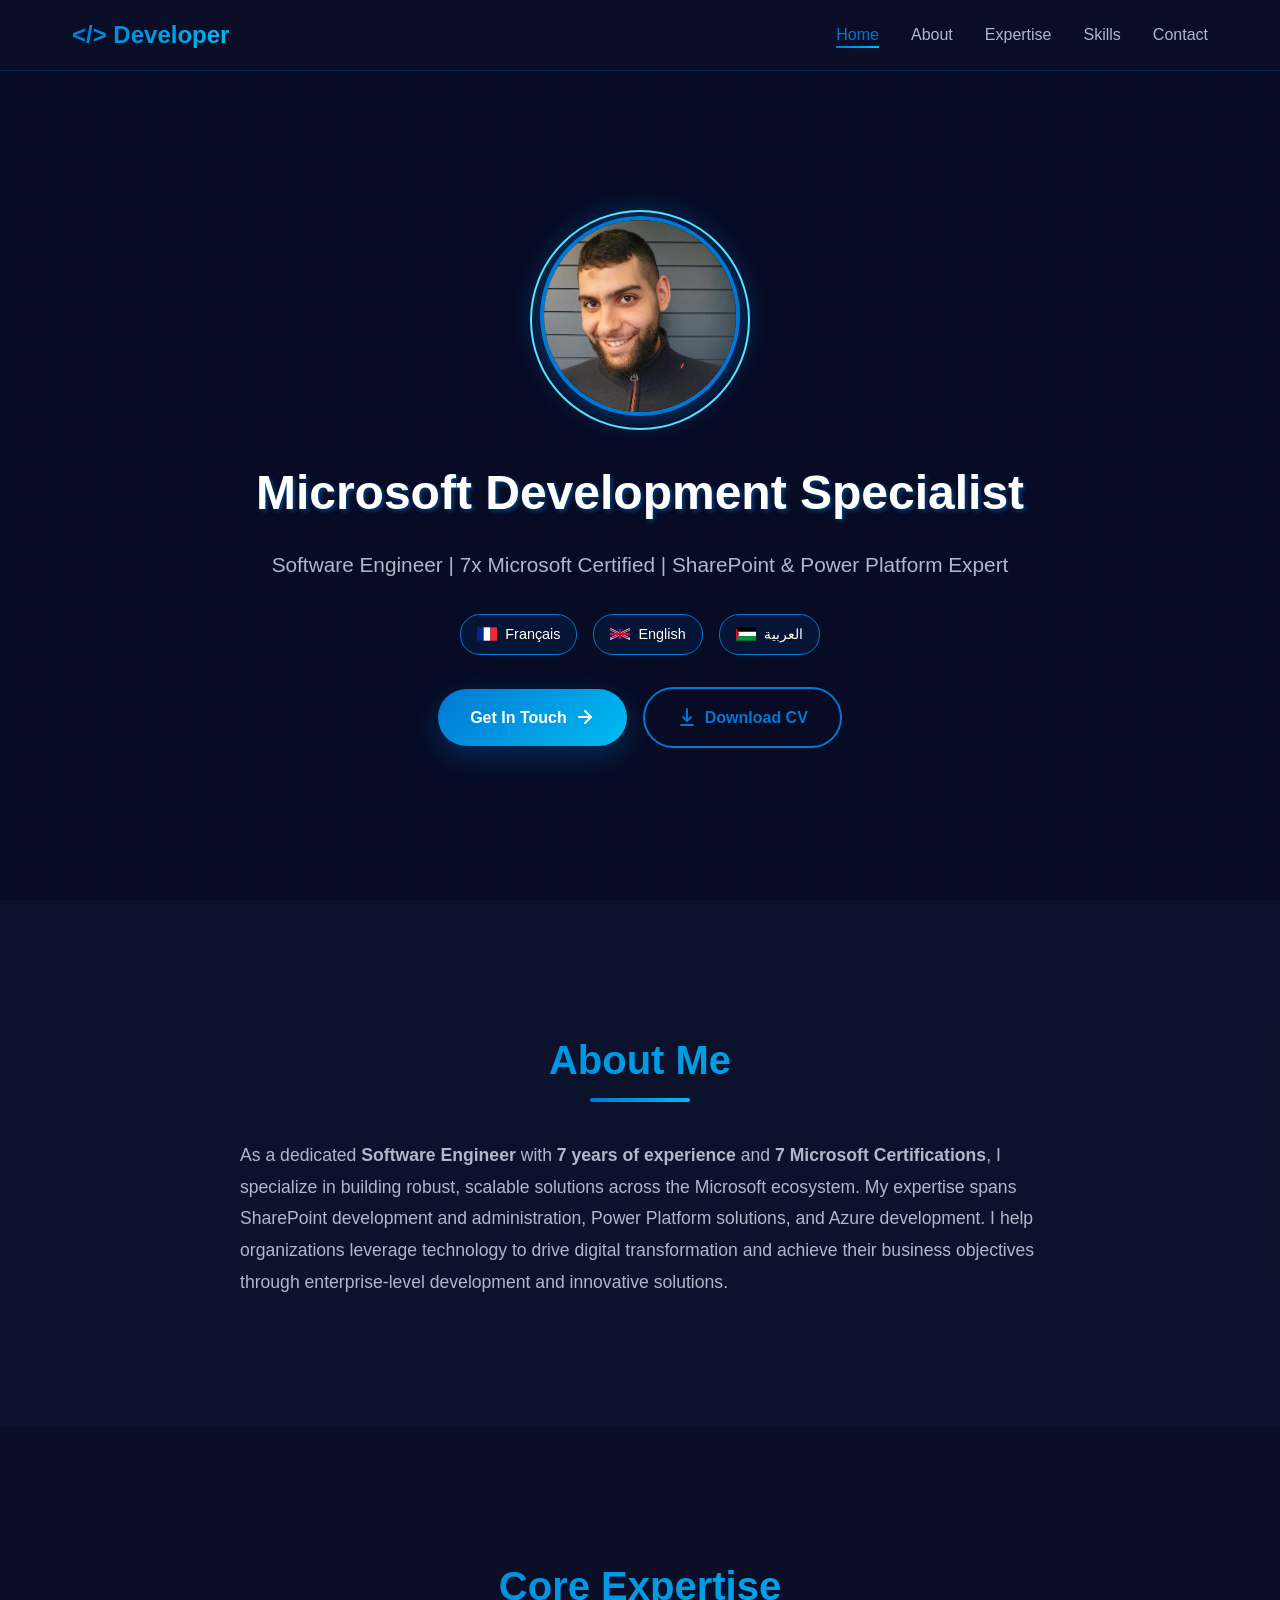
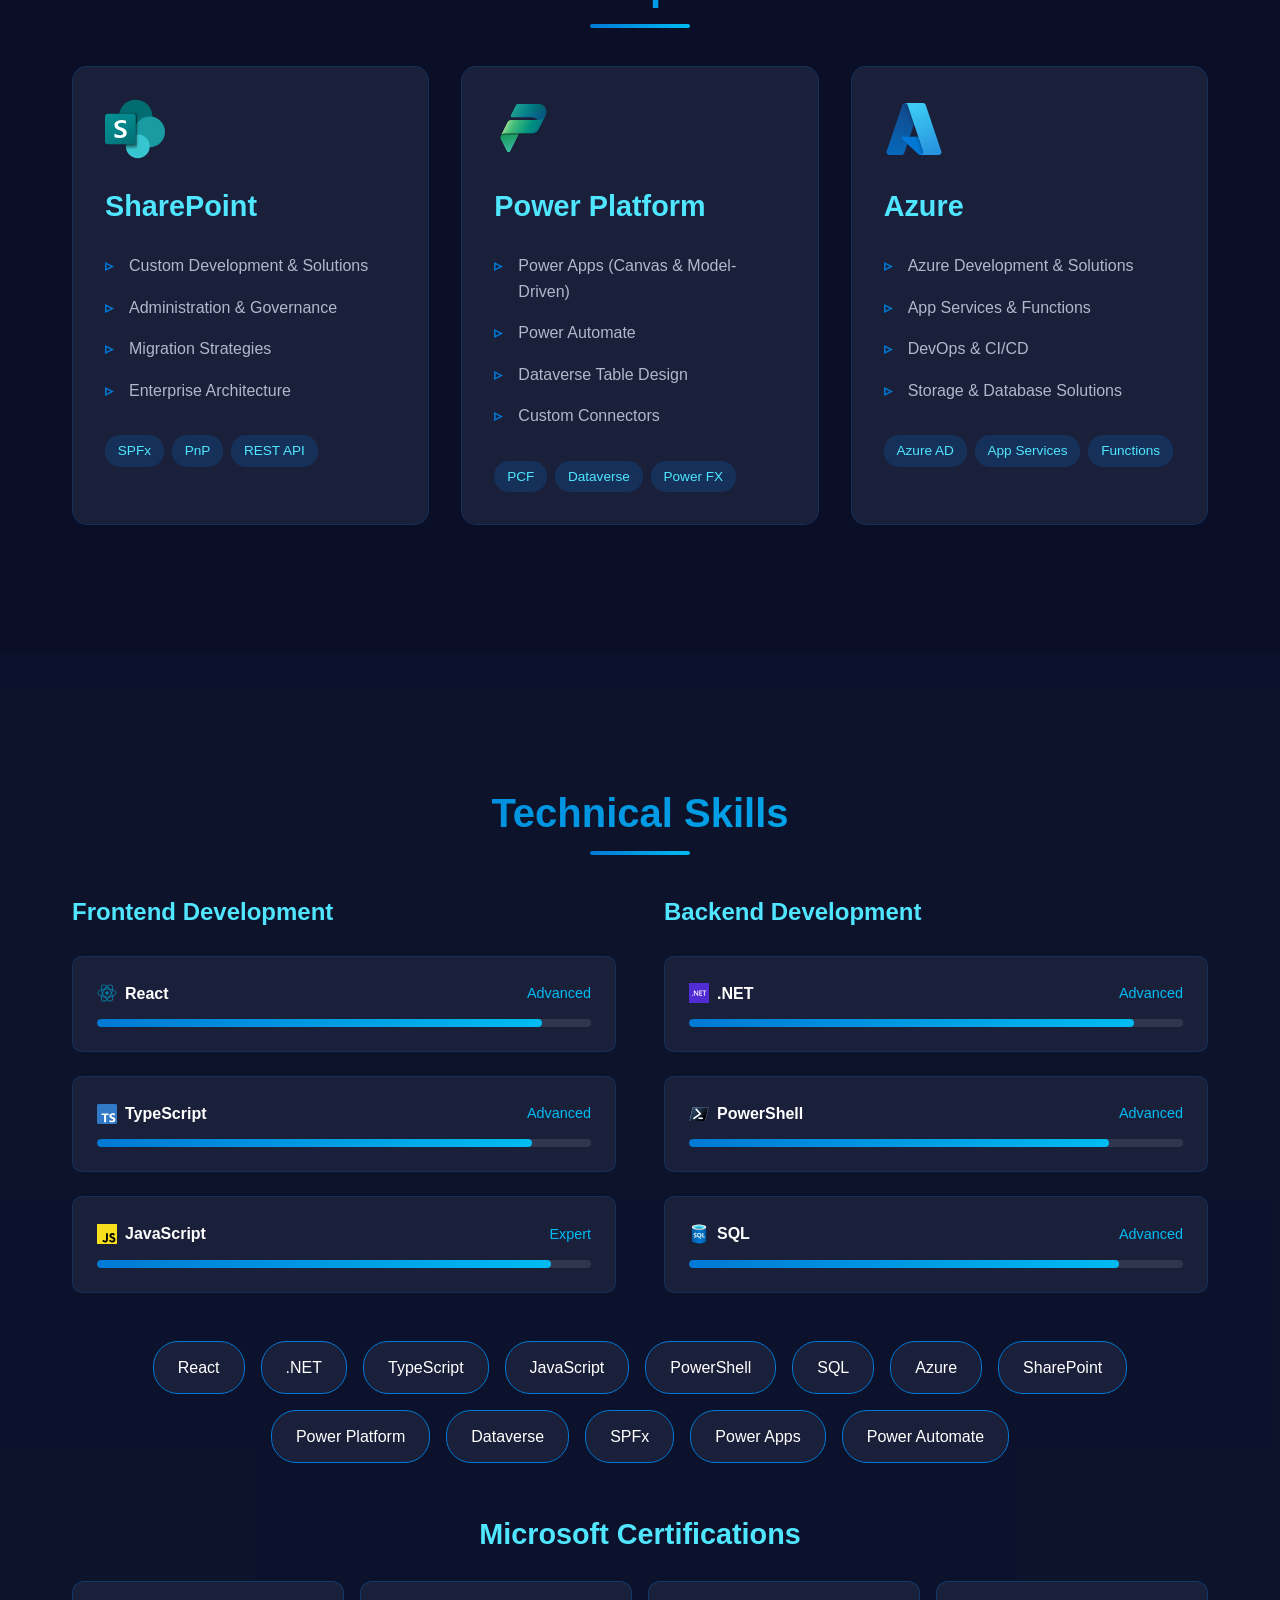
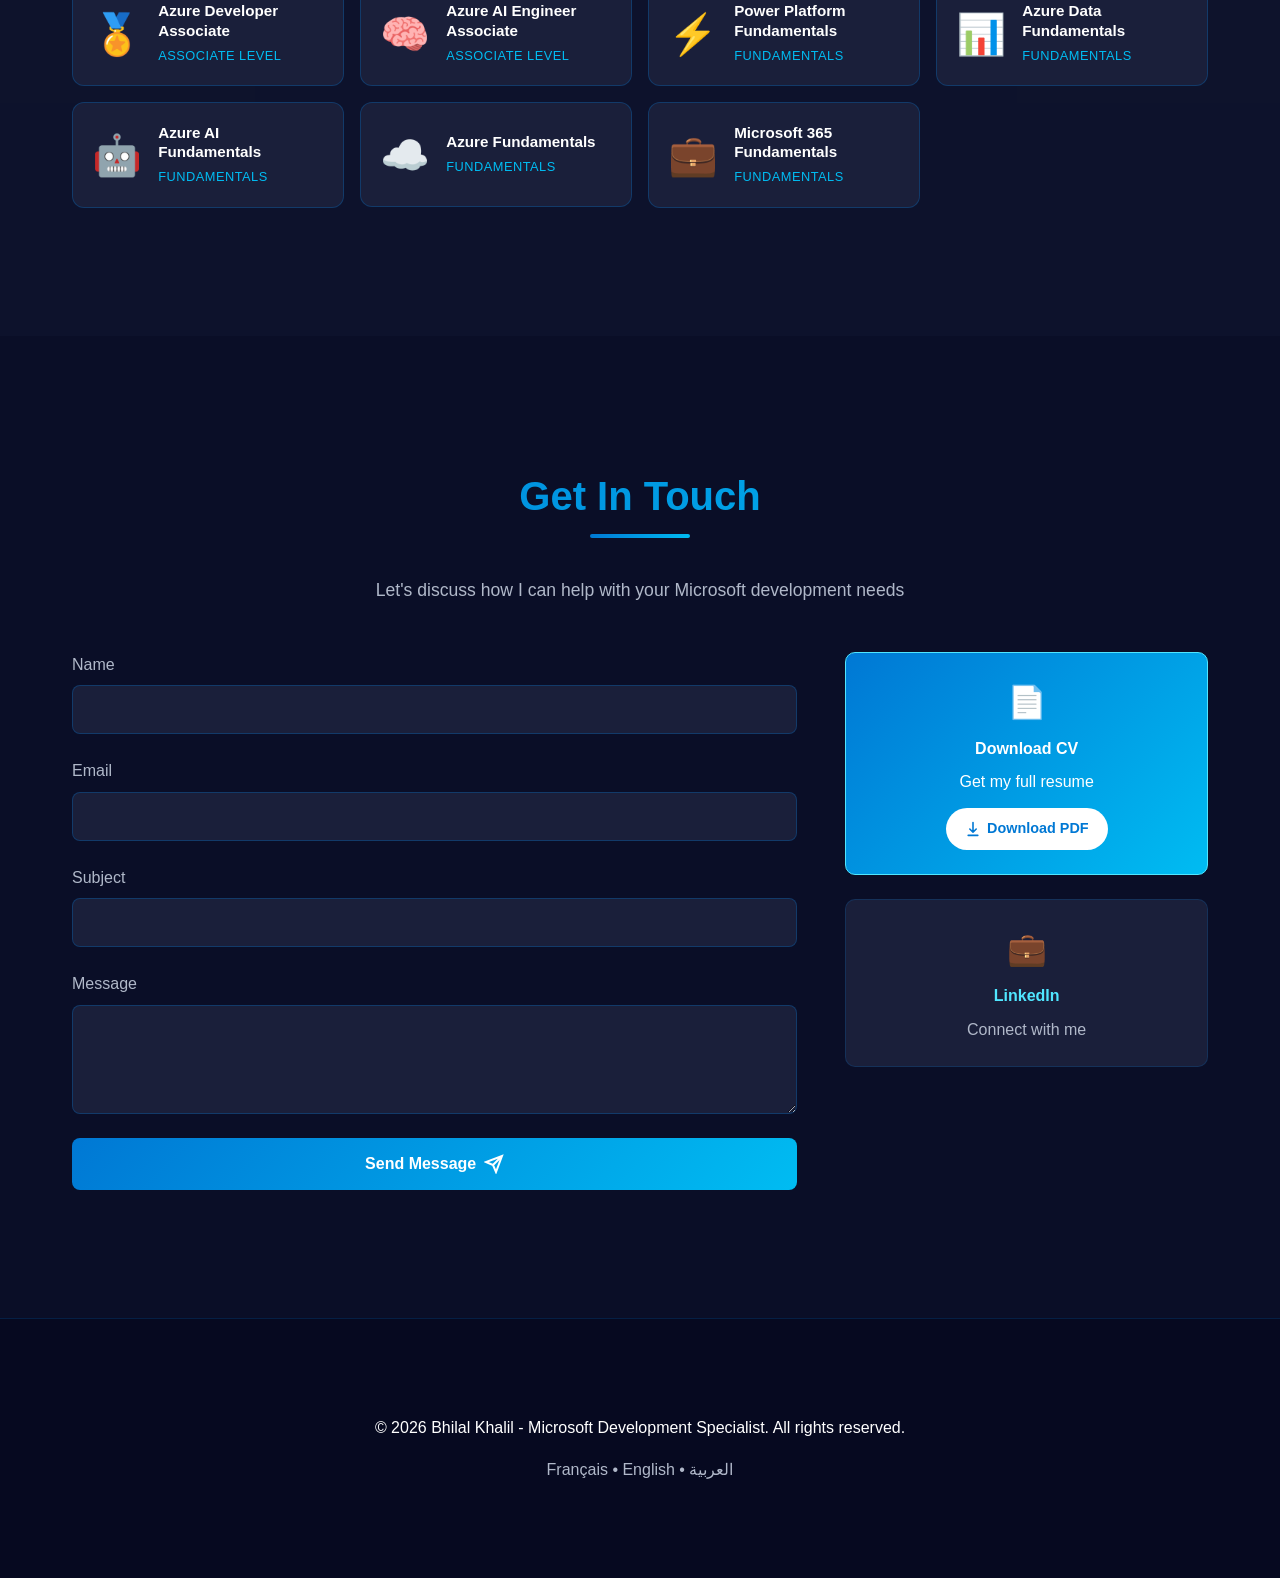
<file: index.html>
<!DOCTYPE html>
<html lang="en">
  <head>
    <meta charset="UTF-8" />
    <meta name="viewport" content="width=device-width, initial-scale=1.0" />
    <title>Khalil Bhilal | Microsoft Development Specialist</title>
    <link rel="stylesheet" href="styles.css" />
  </head>
  <body>
    <div class="matrix-bg"></div>

    <nav class="navbar">
      <div class="nav-container">
        <div class="logo">&lt;/&gt; Developer</div>
        <ul class="nav-menu">
          <li><a href="#home" class="nav-link">Home</a></li>
          <li><a href="#about" class="nav-link">About</a></li>
          <li><a href="#expertise" class="nav-link">Expertise</a></li>
          <li><a href="#skills" class="nav-link">Skills</a></li>
          <li><a href="#contact" class="nav-link">Contact</a></li>
        </ul>
      </div>
    </nav>

    <section id="home" class="hero">
      <div class="hero-content">
        <div class="profile-container">
          <div class="profile-image-wrapper">
            <img src="me.JPG" alt="Profile Picture" class="profile-image" />
            <div class="pulse-ring"></div>
          </div>
        </div>
        <h1 class="glitch" data-text="Microsoft Development Specialist">
          Microsoft Development Specialist
        </h1>
        <p class="subtitle">
          Software Engineer | 7x Microsoft Certified | SharePoint & Power
          Platform Expert
        </p>
        <div class="language-badges">
          <span class="badge"
            ><img src="svg/France.svg" alt="Français" width="20" height="20" />
            Français</span
          >
          <span class="badge"
            ><img src="svg/US.svg" alt="English" width="20" height="20" />
            English</span
          >
          <span class="badge"
            ><img src="svg/Arabia.svg" alt="العربية" width="20" height="20" />
            العربية</span
          >
        </div>
        <div class="hero-buttons">
          <a href="#contact" class="cta-button">
            <span>Get In Touch</span>
            <svg width="20" height="20" viewBox="0 0 20 20" fill="none">
              <path
                d="M4 10h12M10 4l6 6-6 6"
                stroke="currentColor"
                stroke-width="2"
                stroke-linecap="round"
              />
            </svg>
          </a>
          <a
            href="Bhilal Khalil CV - Microsoft Developer.pdf"
            download
            target="_blank"
            class="cv-button"
          >
            <svg width="20" height="20" viewBox="0 0 20 20" fill="none">
              <path
                d="M10 2v12M6 10l4 4 4-4M4 18h12"
                stroke="currentColor"
                stroke-width="2"
                stroke-linecap="round"
                stroke-linejoin="round"
              />
            </svg>
            <span>Download CV</span>
          </a>
        </div>
      </div>
    </section>

    <section id="about" class="about">
      <div class="container">
        <h2 class="section-title">About Me</h2>
        <div class="about-content">
          <div class="about-text">
            <p class="typing-effect">
              As a dedicated <strong>Software Engineer</strong> with
              <strong>7 years of experience</strong> and
              <strong>7 Microsoft Certifications</strong>, I specialize in
              building robust, scalable solutions across the Microsoft
              ecosystem. My expertise spans SharePoint development and
              administration, Power Platform solutions, and Azure development. I
              help organizations leverage technology to drive digital
              transformation and achieve their business objectives through
              enterprise-level development and innovative solutions.
            </p>
          </div>
        </div>
      </div>
    </section>

    <section id="expertise" class="expertise">
      <div class="container">
        <h2 class="section-title">Core Expertise</h2>
        <div class="expertise-grid">
          <div class="expertise-card">
            <div class="card-icon">
              <img
                src="svg/Sharepoint.svg"
                alt="SharePoint"
                width="60"
                height="60"
              />
            </div>
            <h3>SharePoint</h3>
            <ul class="expertise-list">
              <li>Custom Development & Solutions</li>
              <li>Administration & Governance</li>
              <li>Migration Strategies</li>
              <li>Enterprise Architecture</li>
            </ul>
            <div class="tech-stack">
              <span>SPFx</span>
              <span>PnP</span>
              <span>REST API</span>
            </div>
          </div>

          <div class="expertise-card">
            <div class="card-icon">
              <img
                src="svg/PowerPlatform.svg"
                alt="Power Platform"
                width="60"
                height="60"
              />
            </div>
            <h3>Power Platform</h3>
            <ul class="expertise-list">
              <li>Power Apps (Canvas & Model-Driven)</li>
              <li>Power Automate</li>
              <li>Dataverse Table Design</li>
              <li>Custom Connectors</li>
            </ul>
            <div class="tech-stack">
              <span>PCF</span>
              <span>Dataverse</span>
              <span>Power FX</span>
            </div>
          </div>

          <div class="expertise-card">
            <div class="card-icon">
              <img src="svg/Azure.svg" alt="Azure" width="60" height="60" />
            </div>
            <h3>Azure</h3>
            <ul class="expertise-list">
              <li>Azure Development & Solutions</li>
              <li>App Services & Functions</li>
              <li>DevOps & CI/CD</li>
              <li>Storage & Database Solutions</li>
            </ul>
            <div class="tech-stack">
              <span>Azure AD</span>
              <span>App Services</span>
              <span>Functions</span>
            </div>
          </div>
        </div>
      </div>
    </section>

    <section id="skills" class="skills">
      <div class="container">
        <h2 class="section-title">Technical Skills</h2>
        <div class="skills-grid">
          <div class="skill-category">
            <h3>Frontend Development</h3>
            <div class="skill-items">
              <div class="skill-item">
                <div class="skill-header">
                  <span class="skill-name"
                    ><img src="svg/React.svg" alt="React" width="20" height="20" />
                    React</span
                  >
                  <span class="skill-level">Advanced</span>
                </div>
                <div class="skill-bar">
                  <div class="skill-progress" style="width: 90%"></div>
                </div>
              </div>
              <div class="skill-item">
                <div class="skill-header">
                  <span class="skill-name"
                    ><img
                      src="svg/Typescript.svg"
                      alt="TypeScript"
                      width="20"
                      height="20"
                    />
                    TypeScript</span
                  >
                  <span class="skill-level">Advanced</span>
                </div>
                <div class="skill-bar">
                  <div class="skill-progress" style="width: 88%"></div>
                </div>
              </div>
              <div class="skill-item">
                <div class="skill-header">
                  <span class="skill-name"
                    ><img
                      src="svg/Javascript.svg"
                      alt="JavaScript"
                      width="20"
                      height="20"
                    />
                    JavaScript</span
                  >
                  <span class="skill-level">Expert</span>
                </div>
                <div class="skill-bar">
                  <div class="skill-progress" style="width: 92%"></div>
                </div>
              </div>
            </div>
          </div>

          <div class="skill-category">
            <h3>Backend Development</h3>
            <div class="skill-items">
              <div class="skill-item">
                <div class="skill-header">
                  <span class="skill-name"
                    ><img src="svg/NET.svg" alt=".NET" width="20" height="20" />
                    .NET</span
                  >
                  <span class="skill-level">Advanced</span>
                </div>
                <div class="skill-bar">
                  <div class="skill-progress" style="width: 90%"></div>
                </div>
              </div>
              <div class="skill-item">
                <div class="skill-header">
                  <span class="skill-name"
                    ><img
                      src="svg/Powershell.svg"
                      alt="PowerShell"
                      width="20"
                      height="20"
                    />
                    PowerShell</span
                  >
                  <span class="skill-level">Advanced</span>
                </div>
                <div class="skill-bar">
                  <div class="skill-progress" style="width: 85%"></div>
                </div>
              </div>
              <div class="skill-item">
                <div class="skill-header">
                  <span class="skill-name"
                    ><img src="svg/SQL.svg" alt="SQL" width="20" height="20" />
                    SQL</span
                  >
                  <span class="skill-level">Advanced</span>
                </div>
                <div class="skill-bar">
                  <div class="skill-progress" style="width: 87%"></div>
                </div>
              </div>
            </div>
          </div>
        </div>

        <div class="tech-cloud">
          <span class="tech-tag">React</span>
          <span class="tech-tag">.NET</span>
          <span class="tech-tag">TypeScript</span>
          <span class="tech-tag">JavaScript</span>
          <span class="tech-tag">PowerShell</span>
          <span class="tech-tag">SQL</span>
          <span class="tech-tag">Azure</span>
          <span class="tech-tag">SharePoint</span>
          <span class="tech-tag">Power Platform</span>
          <span class="tech-tag">Dataverse</span>
          <span class="tech-tag">SPFx</span>
          <span class="tech-tag">Power Apps</span>
          <span class="tech-tag">Power Automate</span>
        </div>

        <div class="certifications-section">
          <h3 class="cert-title">Microsoft Certifications</h3>
          <div class="certifications-grid">
            <a
              class="certification-link"
              href="https://learn.microsoft.com/en-us/users/bhilalkhalil-7926/credentials/f4a4fb0a6d11854b"
              target="_blank"
              rel="noopener noreferrer"
            >
              <div class="certification-card">
                <div class="cert-icon">🏅</div>
                <div class="cert-details">
                  <strong>Azure Developer Associate</strong>
                  <span class="cert-level">Associate Level</span>
                </div>
              </div>
            </a>
            <a
              class="certification-link"
              href="https://learn.microsoft.com/en-us/users/bhilalkhalil-7926/credentials/942f873ff7049040"
              target="_blank"
              rel="noopener noreferrer"
            >
              <div class="certification-card">
                <div class="cert-icon">🧠</div>
                <div class="cert-details">
                  <strong>Azure AI Engineer Associate</strong>
                  <span class="cert-level">Associate Level</span>
                </div>
              </div>
            </a>
            <a
              class="certification-link"
              href="https://learn.microsoft.com/fr-fr/users/bhilalkhalil-7926/credentials/413cb157a05535c2"
              target="_blank"
              rel="noopener noreferrer"
            >
              <div class="certification-card">
                <div class="cert-icon">⚡</div>
                <div class="cert-details">
                  <strong>Power Platform Fundamentals</strong>
                  <span class="cert-level">Fundamentals</span>
                </div>
              </div>
            </a>
            <a
              class="certification-link"
              href="https://learn.microsoft.com/en-us/users/bhilalkhalil-7926/credentials/4244f37f37500013"
              target="_blank"
              rel="noopener noreferrer"
            >
              <div class="certification-card">
                <div class="cert-icon">📊</div>
                <div class="cert-details">
                  <strong>Azure Data Fundamentals</strong>
                  <span class="cert-level">Fundamentals</span>
                </div>
              </div>
            </a>
            <a
              class="certification-link"
              href="https://www.credly.com/badges/8fd72a85-b4a3-41d9-b38a-c4c8b1e9ddaa"
              target="_blank"
              rel="noopener noreferrer"
            >
              <div class="certification-card">
                <div class="cert-icon">🤖</div>
                <div class="cert-details">
                  <strong>Azure AI Fundamentals</strong>
                  <span class="cert-level">Fundamentals</span>
                </div>
              </div>
            </a>
            <a
              class="certification-link"
              href="https://www.credly.com/badges/780a7280-1de8-4a06-9598-f97b5042d49a"
              target="_blank"
              rel="noopener noreferrer"
            >
              <div class="certification-card">
                <div class="cert-icon">☁️</div>
                <div class="cert-details">
                  <strong>Azure Fundamentals</strong>
                  <span class="cert-level">Fundamentals</span>
                </div>
              </div>
            </a>
            <a
              class="certification-link"
              href="https://www.credly.com/badges/b72fb11d-6a3a-478b-8441-e2a97d42438c"
              target="_blank"
              rel="noopener noreferrer"
            >
              <div class="certification-card">
                <div class="cert-icon">💼</div>
                <div class="cert-details">
                  <strong>Microsoft 365 Fundamentals</strong>
                  <span class="cert-level">Fundamentals</span>
                </div>
              </div>
            </a>
          </div>
        </div>
      </div>
    </section>

    <section id="contact" class="contact">
      <div class="container">
        <h2 class="section-title">Get In Touch</h2>
        <p class="contact-subtitle">
          Let's discuss how I can help with your Microsoft development needs
        </p>

        <div class="contact-content">
          <form class="contact-form" id="contactForm">
            <div class="form-group">
              <label for="name">Name</label>
              <input type="text" id="name" name="name" required />
            </div>
            <div class="form-group">
              <label for="email">Email</label>
              <input type="email" id="email" name="email" required />
            </div>
            <div class="form-group">
              <label for="subject">Subject</label>
              <input type="text" id="subject" name="subject" required />
            </div>
            <div class="form-group">
              <label for="message">Message</label>
              <textarea
                id="message"
                name="message"
                rows="5"
                required
              ></textarea>
            </div>
            <button type="submit" class="submit-button">
              <span>Send Message</span>
              <svg width="20" height="20" viewBox="0 0 20 20" fill="none">
                <path
                  d="M18 2L9 11M18 2l-6 16-3-7-7-3 16-6z"
                  stroke="currentColor"
                  stroke-width="2"
                />
              </svg>
            </button>
          </form>

          <div class="contact-info">
            <div class="info-card cv-download-card">
              <div class="info-icon">📄</div>
              <h4>Download CV</h4>
              <p>Get my full resume</p>
              <a
                href="Bhilal Khalil CV - Microsoft Developer.pdf"
                download
                target="_blank"
                class="download-link"
              >
                <svg width="16" height="16" viewBox="0 0 20 20" fill="none">
                  <path
                    d="M10 2v12M6 10l4 4 4-4M4 18h12"
                    stroke="currentColor"
                    stroke-width="2"
                    stroke-linecap="round"
                    stroke-linejoin="round"
                  />
                </svg>
                Download PDF
              </a>
            </div>
            <a
              href="https://be.linkedin.com/in/b-khalil"
              target="_blank"
              class="info-card"
            >
              <div class="info-icon">💼</div>
              <h4>LinkedIn</h4>
              <p>Connect with me</p>
            </a>
          </div>
        </div>
      </div>
    </section>

    <footer class="footer">
      <div class="container">
        <p>
          &copy; 2026 Bhilal Khalil - Microsoft Development Specialist. All
          rights reserved.
        </p>
        <div class="footer-links">
          <span>Français</span> • <span>English</span> • <span>العربية</span>
        </div>
      </div>
    </footer>

    <script src="script.js"></script>
  </body>
</html>
</file>
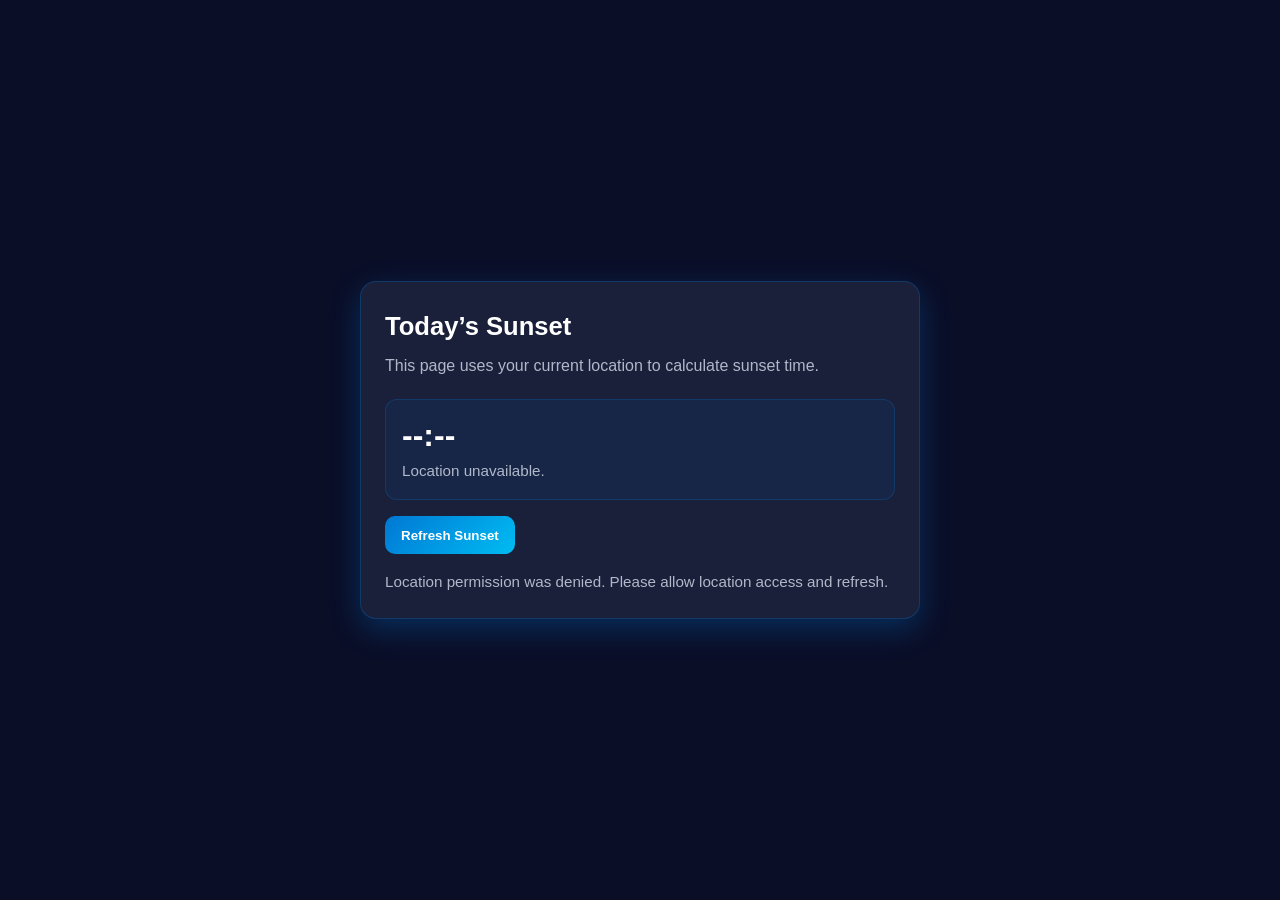
<file: prayertime.html>
<!DOCTYPE html>
<html lang="en">
	<head>
		<meta charset="UTF-8" />
		<meta name="viewport" content="width=device-width, initial-scale=1.0" />
		<title>Sunset Time by Location</title>
		<link rel="stylesheet" href="styles_prayertime.css" />
	</head>
	<body>
		<main class="sunset-page">
			<section class="sunset-card">
				<h1 class="sunset-title">Today’s Sunset</h1>
				<p class="sunset-subtitle">
					This page uses your current location to calculate sunset time.
				</p>

				<div class="sunset-result">
					<span id="sunset-time" class="sunset-time">--:--</span>
					<div id="sunset-date" class="sunset-meta">Waiting for location…</div>
					<div id="sunset-location" class="sunset-meta"></div>
				</div>

				<div class="sunset-actions">
					<button id="refresh-btn" class="sunset-btn" type="button">
						Refresh Sunset
					</button>
				</div>

				<p id="sunset-status" class="sunset-status"></p>
			</section>
		</main>

		<script>
			const sunsetTimeEl = document.getElementById("sunset-time");
			const sunsetDateEl = document.getElementById("sunset-date");
			const sunsetLocationEl = document.getElementById("sunset-location");
			const sunsetStatusEl = document.getElementById("sunset-status");
			const refreshBtn = document.getElementById("refresh-btn");

			function setStatus(message) {
				sunsetStatusEl.textContent = message;
			}

			async function loadSunset(latitude, longitude) {
				const endpoint = `https://api.sunrise-sunset.org/json?lat=${latitude}&lng=${longitude}&date=today&formatted=0`;
				const response = await fetch(endpoint);

				if (!response.ok) {
					throw new Error("Failed to fetch sunset data.");
				}

				const payload = await response.json();
				if (payload.status !== "OK") {
					throw new Error("Sunset API returned an invalid response.");
				}

				const sunsetDate = new Date(payload.results.sunset);
				const localTime = sunsetDate.toLocaleTimeString([], {
					hour: "2-digit",
					minute: "2-digit",
				});
				const readableDate = sunsetDate.toLocaleDateString([], {
					weekday: "long",
					year: "numeric",
					month: "long",
					day: "numeric",
				});

				sunsetTimeEl.textContent = localTime;
				sunsetDateEl.textContent = readableDate;
				sunsetLocationEl.textContent = `Lat ${latitude.toFixed(4)}, Lng ${longitude.toFixed(4)}`;
				setStatus("Updated successfully.");
			}

			function fetchSunsetForCurrentLocation() {
				if (!navigator.geolocation) {
					setStatus("Geolocation is not supported by your browser.");
					sunsetDateEl.textContent = "Cannot detect location.";
					return;
				}

				setStatus("Detecting your location...");
				navigator.geolocation.getCurrentPosition(
					async (position) => {
						try {
							setStatus("Calculating today’s sunset...");
							await loadSunset(position.coords.latitude, position.coords.longitude);
						} catch (error) {
							setStatus(error.message || "Unable to calculate sunset.");
						}
					},
					(error) => {
						const message =
							error.code === error.PERMISSION_DENIED
								? "Location permission was denied. Please allow location access and refresh."
								: "Could not get your location. Please try again.";
						setStatus(message);
						sunsetDateEl.textContent = "Location unavailable.";
					},
					{
						enableHighAccuracy: true,
						timeout: 10000,
						maximumAge: 300000,
					}
				);
			}

			refreshBtn.addEventListener("click", fetchSunsetForCurrentLocation);
			fetchSunsetForCurrentLocation();
		</script>
	</body>
</html>
</file>
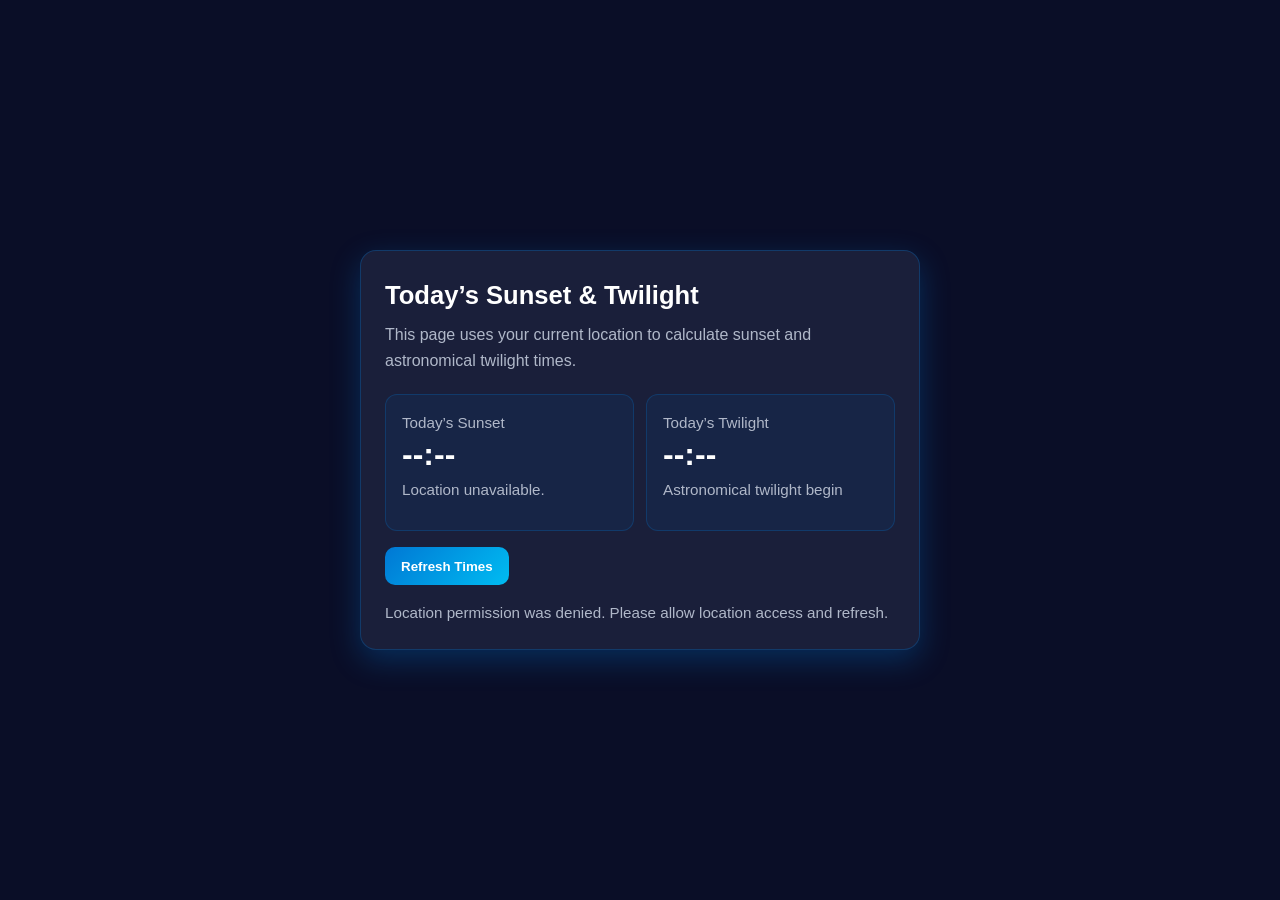
<file: sunTime.html>
<!doctype html>
<html lang="en">
  <head>
    <meta charset="UTF-8" />
    <meta name="viewport" content="width=device-width, initial-scale=1.0" />
    <title>Sunset & Twilight by Location</title>
    <link rel="stylesheet" href="style_suntime.css" />
  </head>
  <body>
    <main class="sunset-page">
      <section class="sunset-card">
        <h1 class="sunset-title">Today’s Sunset & Twilight</h1>
        <p class="sunset-subtitle">
          This page uses your current location to calculate sunset and
          astronomical twilight times.
        </p>

        <div class="sunset-result-grid">
          <div class="sunset-result">
            <div class="sunset-meta">Today’s Sunset</div>
            <span id="sunset-time" class="sunset-time">--:--</span>
            <div id="sunset-date" class="sunset-meta">Waiting for location…</div>
            <div id="sunset-remaining" class="sunset-meta"></div>
          </div>
          <div class="sunset-result">
            <div class="sunset-meta">Today’s Twilight</div>
            <span id="twilight-time" class="sunset-time">--:--</span>
            <div class="sunset-meta">Astronomical twilight begin</div>
            <div id="twilight-remaining" class="sunset-meta"></div>
          </div>
        </div>

        <div class="sunset-actions">
          <button id="refresh-btn" class="sunset-btn" type="button">
            Refresh Times
          </button>
        </div>

        <p id="sunset-status" class="sunset-status"></p>
      </section>
    </main>

    <script>
      const sunsetTimeEl = document.getElementById("sunset-time");
      const twilightTimeEl = document.getElementById("twilight-time");
      const sunsetDateEl = document.getElementById("sunset-date");
      const sunsetRemainingEl = document.getElementById("sunset-remaining");
      const twilightRemainingEl = document.getElementById("twilight-remaining");
      const sunsetStatusEl = document.getElementById("sunset-status");
      const refreshBtn = document.getElementById("refresh-btn");

      let activeSunsetDate = null;
      let activeTwilightDate = null;
      let remainingTimer = null;

      function setStatus(message) {
        sunsetStatusEl.textContent = message;
      }

      function formatRemaining(diffMs) {
        if (diffMs <= 0) {
          return null;
        }

        const totalSeconds = Math.floor(diffMs / 1000);
        const hours = Math.floor(totalSeconds / 3600);
        const minutes = Math.floor((totalSeconds % 3600) / 60);
        const seconds = totalSeconds % 60;

        return `${hours}h ${minutes}m ${seconds}s`;
      }

      function updateRemainingTime() {
        const now = new Date();

        if (activeSunsetDate) {
          const sunsetRemaining = formatRemaining(activeSunsetDate.getTime() - now.getTime());
          sunsetRemainingEl.textContent = sunsetRemaining
            ? `Sunset remaining: ${sunsetRemaining}`
            : "Sunset has already passed for today.";
        } else {
          sunsetRemainingEl.textContent = "";
        }

        if (activeTwilightDate) {
          const twilightRemaining = formatRemaining(activeTwilightDate.getTime() - now.getTime());
          twilightRemainingEl.textContent = twilightRemaining
            ? `Twilight remaining: ${twilightRemaining}`
            : "Twilight has already passed for today.";
        } else {
          twilightRemainingEl.textContent = "";
        }
      }

      async function loadSunset(latitude, longitude) {
        const endpoint = `https://api.sunrise-sunset.org/json?lat=${latitude}&lng=${longitude}&date=today&formatted=0`;
        const response = await fetch(endpoint);

        if (!response.ok) {
          throw new Error("Failed to fetch sunset data.");
        }

        const payload = await response.json();
        if (payload.status !== "OK") {
          throw new Error("Sunset API returned an invalid response.");
        }

        const sunsetDate = new Date(payload.results.sunset);
        activeSunsetDate = sunsetDate;
        const localTime = sunsetDate.toLocaleTimeString([], {
          hour: "2-digit",
          minute: "2-digit",
        });
        const readableDate = sunsetDate.toLocaleDateString([], {
          weekday: "long",
          year: "numeric",
          month: "long",
          day: "numeric",
        });
        const twilightDate = new Date(payload.results.astronomical_twilight_begin);
        activeTwilightDate = twilightDate;
        const twilightTime = twilightDate.toLocaleTimeString([], {
          hour: "2-digit",
          minute: "2-digit",
        });

        sunsetTimeEl.textContent = localTime;
        twilightTimeEl.textContent = twilightTime;
        sunsetDateEl.textContent = readableDate;
        updateRemainingTime();

        if (remainingTimer) {
          clearInterval(remainingTimer);
        }
        remainingTimer = setInterval(updateRemainingTime, 1000);
        setStatus("Updated successfully.");
      }

      function fetchSunsetForCurrentLocation() {
        if (!navigator.geolocation) {
          setStatus("Geolocation is not supported by your browser.");
          sunsetDateEl.textContent = "Cannot detect location.";
          return;
        }

        setStatus("Detecting your location...");
        navigator.geolocation.getCurrentPosition(
          async (position) => {
            try {
              setStatus("Calculating today’s sunset...");
              await loadSunset(
                position.coords.latitude,
                position.coords.longitude,
              );
            } catch (error) {
              setStatus(error.message || "Unable to calculate sunset.");
            }
          },
          (error) => {
            const message =
              error.code === error.PERMISSION_DENIED
                ? "Location permission was denied. Please allow location access and refresh."
                : "Could not get your location. Please try again.";
            setStatus(message);
            sunsetDateEl.textContent = "Location unavailable.";
          },
          {
            enableHighAccuracy: true,
            timeout: 10000,
            maximumAge: 300000,
          },
        );
      }

      refreshBtn.addEventListener("click", fetchSunsetForCurrentLocation);
      fetchSunsetForCurrentLocation();
    </script>
  </body>
</html>
</file>
<file: styles.css>
* {
    margin: 0;
    padding: 0;
    box-sizing: border-box;
}

:root {
    --primary-color: #0078d4;
    --secondary-color: #00bcf2;
    --accent-color: #50e6ff;
    --dark-bg: #0a0e27;
    --darker-bg: #060920;
    --card-bg: #1a1f3a;
    --text-primary: #ffffff;
    --text-secondary: #b0b8c9;
    --success: #10b981;
    --warning: #f59e0b;
    --gradient-1: linear-gradient(135deg, #0078d4 0%, #00bcf2 100%);
    --gradient-2: linear-gradient(135deg, #667eea 0%, #764ba2 100%);
    --shadow: 0 10px 30px rgba(0, 120, 212, 0.3);
}

body {
    font-family: 'Segoe UI', Tahoma, Geneva, Verdana, sans-serif;
    background: var(--dark-bg);
    color: var(--text-primary);
    line-height: 1.6;
    overflow-x: hidden;
}

/* Matrix Background Animation */
.matrix-bg {
    position: fixed;
    top: 0;
    left: 0;
    width: 100%;
    height: 100%;
    background: var(--darker-bg);
    z-index: -1;
    opacity: 0.3;
}

.matrix-bg::before {
    content: '';
    position: absolute;
    top: 0;
    left: 0;
    width: 100%;
    height: 100%;
    background-image: 
        linear-gradient(90deg, rgba(0, 120, 212, 0.03) 1px, transparent 1px),
        linear-gradient(rgba(0, 120, 212, 0.03) 1px, transparent 1px);
    background-size: 50px 50px;
    animation: matrixScroll 20s linear infinite;
}

@keyframes matrixScroll {
    0% { transform: translateY(0); }
    100% { transform: translateY(50px); }
}

/* Navigation */
.navbar {
    position: fixed;
    top: 0;
    width: 100%;
    background: rgba(10, 14, 39, 0.95);
    backdrop-filter: blur(10px);
    z-index: 1000;
    border-bottom: 1px solid rgba(0, 120, 212, 0.2);
}

.nav-container {
    max-width: 1200px;
    margin: 0 auto;
    padding: 1rem 2rem;
    display: flex;
    justify-content: space-between;
    align-items: center;
}

.logo {
    font-size: 1.5rem;
    font-weight: bold;
    background: var(--gradient-1);
    -webkit-background-clip: text;
    -webkit-text-fill-color: transparent;
    background-clip: text;
}

.nav-menu {
    display: flex;
    list-style: none;
    gap: 2rem;
}

.nav-link {
    color: var(--text-secondary);
    text-decoration: none;
    transition: color 0.3s ease;
    position: relative;
}

.nav-link::after {
    content: '';
    position: absolute;
    bottom: -5px;
    left: 0;
    width: 0;
    height: 2px;
    background: var(--gradient-1);
    transition: width 0.3s ease;
}

.nav-link:hover {
    color: var(--primary-color);
}

.nav-link:hover::after {
    width: 100%;
}

/* Hero Section */
.hero {
    min-height: 100vh;
    display: flex;
    align-items: center;
    justify-content: center;
    padding: 6rem 2rem 2rem;
    position: relative;
}

.hero-content {
    text-align: center;
    max-width: 900px;
    animation: fadeInUp 1s ease;
}

.profile-container {
    margin-bottom: 2rem;
}

.profile-image-wrapper {
    position: relative;
    display: inline-block;
}

.profile-image {
    width: 200px;
    height: 200px;
    border-radius: 50%;
    object-fit: cover;
    border: 4px solid var(--primary-color);
    box-shadow: 0 0 30px rgba(0, 120, 212, 0.5);
    animation: float 3s ease-in-out infinite;
}

.pulse-ring {
    position: absolute;
    top: 50%;
    left: 50%;
    transform: translate(-50%, -50%);
    width: 220px;
    height: 220px;
    border-radius: 50%;
    border: 2px solid var(--accent-color);
    animation: pulse 2s ease-out infinite;
}

@keyframes pulse {
    0% {
        transform: translate(-50%, -50%) scale(1);
        opacity: 1;
    }
    100% {
        transform: translate(-50%, -50%) scale(1.2);
        opacity: 0;
    }
}

@keyframes float {
    0%, 100% { transform: translateY(0); }
    50% { transform: translateY(-20px); }
}

.glitch {
    font-size: 3rem;
    font-weight: bold;
    margin: 1rem 0;
    position: relative;
    text-shadow: 2px 2px 4px rgba(0, 120, 212, 0.5);
}

.subtitle {
    font-size: 1.3rem;
    color: var(--text-secondary);
    margin-bottom: 2rem;
}

.language-badges {
    display: flex;
    gap: 1rem;
    justify-content: center;
    margin: 2rem 0;
}

.badge {
    padding: 0.5rem 1rem;
    background: rgba(0, 120, 212, 0.1);
    border: 1px solid var(--primary-color);
    border-radius: 20px;
    font-size: 0.9rem;
    transition: all 0.3s ease;
    display: flex;
    align-items: center;
    justify-content: center;
    gap: 0.5rem;
}

.badge img {
    vertical-align: middle;
}

.badge:hover {
    background: rgba(0, 120, 212, 0.2);
    transform: translateY(-2px);
}

.hero-buttons {
    display: flex;
    gap: 1rem;
    justify-content: center;
    align-items: center;
    margin-top: 1rem;
    flex-wrap: wrap;
}

.cta-button {
    display: inline-flex;
    align-items: center;
    gap: 0.5rem;
    padding: 1rem 2rem;
    background: var(--gradient-1);
    color: white;
    text-decoration: none;
    border-radius: 50px;
    font-weight: bold;
    transition: all 0.3s ease;
    box-shadow: var(--shadow);
}

.cta-button:hover {
    transform: translateY(-3px);
    box-shadow: 0 15px 40px rgba(0, 120, 212, 0.4);
}

.cv-button {
    display: inline-flex;
    align-items: center;
    gap: 0.5rem;
    padding: 1rem 2rem;
    background: transparent;
    color: var(--primary-color);
    text-decoration: none;
    border-radius: 50px;
    font-weight: bold;
    border: 2px solid var(--primary-color);
    transition: all 0.3s ease;
}

.cv-button:hover {
    background: var(--primary-color);
    color: white;
    transform: translateY(-3px);
    box-shadow: 0 10px 30px rgba(0, 120, 212, 0.3);
}

/* Container */
.container {
    max-width: 1200px;
    margin: 0 auto;
    padding: 4rem 2rem;
}

/* Section Titles */
.section-title {
    font-size: 2.5rem;
    text-align: center;
    margin-bottom: 3rem;
    position: relative;
    background: var(--gradient-1);
    -webkit-background-clip: text;
    -webkit-text-fill-color: transparent;
    background-clip: text;
}

.section-title::after {
    content: '';
    position: absolute;
    bottom: -10px;
    left: 50%;
    transform: translateX(-50%);
    width: 100px;
    height: 4px;
    background: var(--gradient-1);
    border-radius: 2px;
}

/* About Section */
.about {
    background: rgba(26, 31, 58, 0.3);
    padding: 4rem 0;
}

.about-text {
    max-width: 800px;
    margin: 0 auto;
    font-size: 1.1rem;
    line-height: 1.8;
    color: var(--text-secondary);
}

.certifications-section {
    margin-top: 3rem;
}

.cert-title {
    color: var(--accent-color);
    font-size: 1.8rem;
    margin-bottom: 1.5rem;
    text-align: center;
}

.certifications-grid {
    display: grid;
    grid-template-columns: repeat(auto-fit, minmax(250px, 1fr));
    gap: 1rem;
    margin-top: 1.5rem;
}

.certification-link {
    display: block;
    text-decoration: none;
    color: inherit;
}

.certification-card {
    display: flex;
    align-items: center;
    gap: 1rem;
    background: var(--card-bg);
    padding: 1.2rem;
    border-radius: 12px;
    border: 1px solid rgba(0, 120, 212, 0.3);
    transition: all 0.3s ease;
    position: relative;
    overflow: hidden;
}

.certification-card::before {
    content: '';
    position: absolute;
    top: 0;
    left: 0;
    width: 4px;
    height: 100%;
    background: var(--gradient-1);
    transform: scaleY(0);
    transition: transform 0.3s ease;
}

.certification-card:hover::before {
    transform: scaleY(1);
}

.certification-card:hover {
    transform: translateY(-5px);
    box-shadow: var(--shadow);
    border-color: var(--primary-color);
}

.cert-icon {
    font-size: 2.5rem;
    flex-shrink: 0;
}

.cert-details {
    display: flex;
    flex-direction: column;
    gap: 0.3rem;
}

.cert-details strong {
    color: var(--text-primary);
    font-size: 0.95rem;
    line-height: 1.3;
}

.cert-level {
    color: var(--secondary-color);
    font-size: 0.8rem;
    text-transform: uppercase;
    letter-spacing: 0.5px;
}

/* Expertise Grid */
.expertise {
    padding: 4rem 0;
}

.expertise-grid {
    display: grid;
    grid-template-columns: repeat(auto-fit, minmax(300px, 1fr));
    gap: 2rem;
}

.expertise-card {
    background: var(--card-bg);
    padding: 2rem;
    border-radius: 15px;
    border: 1px solid rgba(0, 120, 212, 0.2);
    transition: all 0.3s ease;
    position: relative;
    overflow: hidden;
}

.expertise-card::before {
    content: '';
    position: absolute;
    top: 0;
    left: 0;
    width: 100%;
    height: 4px;
    background: var(--gradient-1);
    transform: scaleX(0);
    transition: transform 0.3s ease;
}

.expertise-card:hover::before {
    transform: scaleX(1);
}

.expertise-card:hover {
    transform: translateY(-10px);
    box-shadow: var(--shadow);
    border-color: var(--primary-color);
}

.card-icon {
    color: var(--primary-color);
    margin-bottom: 1rem;
}

.expertise-card h3 {
    font-size: 1.8rem;
    margin-bottom: 1rem;
    color: var(--accent-color);
}

.expertise-list {
    list-style: none;
    margin: 1rem 0;
}

.expertise-list li {
    padding: 0.5rem 0;
    color: var(--text-secondary);
    position: relative;
    padding-left: 1.5rem;
}

.expertise-list li::before {
    content: '▹';
    position: absolute;
    left: 0;
    color: var(--primary-color);
    font-weight: bold;
}

.tech-stack {
    display: flex;
    flex-wrap: wrap;
    gap: 0.5rem;
    margin-top: 1.5rem;
}

.tech-stack span {
    padding: 0.3rem 0.8rem;
    background: rgba(0, 120, 212, 0.2);
    border-radius: 15px;
    font-size: 0.85rem;
    color: var(--accent-color);
}

/* Skills Section */
.skills {
    background: rgba(26, 31, 58, 0.3);
    padding: 4rem 0;
}

.skills-grid {
    display: grid;
    grid-template-columns: repeat(auto-fit, minmax(400px, 1fr));
    gap: 3rem;
    margin-bottom: 3rem;
}

.skill-category h3 {
    color: var(--accent-color);
    margin-bottom: 1.5rem;
    font-size: 1.5rem;
}

.skill-items {
    display: flex;
    flex-direction: column;
    gap: 1.5rem;
}

.skill-item {
    background: var(--card-bg);
    padding: 1.5rem;
    border-radius: 10px;
    border: 1px solid rgba(0, 120, 212, 0.2);
}

.skill-header {
    display: flex;
    justify-content: space-between;
    align-items: center;
    margin-bottom: 0.8rem;
}

.skill-name {
    font-weight: bold;
    color: var(--text-primary);
    display: flex;
    align-items: center;
    gap: 0.5rem;
}

.skill-name img {
    vertical-align: middle;
}

.skill-level {
    color: var(--secondary-color);
    font-size: 0.9rem;
}

.skill-bar {
    height: 8px;
    background: rgba(255, 255, 255, 0.1);
    border-radius: 10px;
    overflow: hidden;
}

.skill-progress {
    height: 100%;
    background: var(--gradient-1);
    border-radius: 10px;
    animation: progressAnimation 1.5s ease-out;
}

@keyframes progressAnimation {
    from { width: 0; }
}

.tech-cloud {
    display: flex;
    flex-wrap: wrap;
    gap: 1rem;
    justify-content: center;
    margin-top: 3rem;
}

.tech-tag {
    padding: 0.8rem 1.5rem;
    background: var(--card-bg);
    border: 1px solid var(--primary-color);
    border-radius: 25px;
    font-size: 1rem;
    transition: all 0.3s ease;
    cursor: pointer;
}

.tech-tag:hover {
    background: var(--gradient-1);
    transform: translateY(-3px);
    box-shadow: 0 5px 15px rgba(0, 120, 212, 0.3);
}

/* Contact Section */
.contact {
    padding: 4rem 0;
}

.contact-subtitle {
    text-align: center;
    color: var(--text-secondary);
    margin-bottom: 3rem;
    font-size: 1.1rem;
}

.contact-content {
    display: grid;
    grid-template-columns: 2fr 1fr;
    gap: 3rem;
}

.contact-form {
    display: flex;
    flex-direction: column;
    gap: 1.5rem;
}

.form-group {
    display: flex;
    flex-direction: column;
    gap: 0.5rem;
}

.form-group label {
    color: var(--text-secondary);
    font-weight: 500;
}

.form-group input,
.form-group textarea {
    padding: 1rem;
    background: var(--card-bg);
    border: 1px solid rgba(0, 120, 212, 0.3);
    border-radius: 8px;
    color: var(--text-primary);
    font-family: inherit;
    transition: all 0.3s ease;
}

.form-group input:focus,
.form-group textarea:focus {
    outline: none;
    border-color: var(--primary-color);
    box-shadow: 0 0 0 3px rgba(0, 120, 212, 0.1);
}

.submit-button {
    display: inline-flex;
    align-items: center;
    justify-content: center;
    gap: 0.5rem;
    padding: 1rem 2rem;
    background: var(--gradient-1);
    color: white;
    border: none;
    border-radius: 8px;
    font-weight: bold;
    font-size: 1rem;
    cursor: pointer;
    transition: all 0.3s ease;
}

.submit-button:hover {
    transform: translateY(-2px);
    box-shadow: var(--shadow);
}

.contact-info {
    display: flex;
    flex-direction: column;
    gap: 1.5rem;
}

.info-card {
    background: var(--card-bg);
    padding: 1.5rem;
    border-radius: 10px;
    border: 1px solid rgba(0, 120, 212, 0.2);
    text-align: center;
    transition: all 0.3s ease;
    text-decoration: none;
    color: inherit;
}

.info-card:hover {
    transform: translateY(-5px);
    border-color: var(--primary-color);
}

.info-icon {
    font-size: 2rem;
    margin-bottom: 0.5rem;
}

.info-card h4 {
    color: var(--accent-color);
    margin-bottom: 0.5rem;
}

.info-card p {
    color: var(--text-secondary);
}

.cv-download-card {
    background: var(--gradient-1);
    border-color: var(--accent-color);
}

.cv-download-card h4,
.cv-download-card p {
    color: white;
}

.download-link {
    display: inline-flex;
    align-items: center;
    gap: 0.4rem;
    margin-top: 0.8rem;
    padding: 0.6rem 1.2rem;
    background: white;
    color: var(--primary-color);
    text-decoration: none;
    border-radius: 25px;
    font-weight: bold;
    font-size: 0.9rem;
    transition: all 0.3s ease;
}

.download-link:hover {
    transform: translateY(-2px);
    box-shadow: 0 5px 15px rgba(0, 0, 0, 0.3);
}

/* Footer */
.footer {
    background: var(--darker-bg);
    padding: 2rem;
    text-align: center;
    border-top: 1px solid rgba(0, 120, 212, 0.2);
}

.footer-links {
    margin-top: 1rem;
    color: var(--text-secondary);
}

.footer-links span {
    cursor: pointer;
    transition: color 0.3s ease;
}

.footer-links span:hover {
    color: var(--primary-color);
}

/* Animations */
@keyframes fadeInUp {
    from {
        opacity: 0;
        transform: translateY(30px);
    }
    to {
        opacity: 1;
        transform: translateY(0);
    }
}

/* Responsive Design */
@media (max-width: 768px) {
    .nav-menu {
        gap: 1rem;
        font-size: 0.9rem;
    }

    .glitch {
        font-size: 2rem;
    }

    .subtitle {
        font-size: 1rem;
    }

    .profile-image {
        width: 150px;
        height: 150px;
    }

    .pulse-ring {
        width: 170px;
        height: 170px;
    }

    .expertise-grid,
    .skills-grid {
        grid-template-columns: 1fr;
    }

    .contact-content {
        grid-template-columns: 1fr;
    }

    .section-title {
        font-size: 2rem;
    }
}

@media (max-width: 480px) {
    .hero {
        padding: 10rem 2rem 2rem;
    }

    .nav-container {
        flex-direction: column;
        gap: 1rem;
    }

    .nav-menu {
        flex-wrap: wrap;
        justify-content: center;
    }

    .language-badges {
        flex-direction: column;
        gap: 0.5rem;
    }
}
</file>
<file: styles_prayertime.css>
* {
	margin: 0;
	padding: 0;
	box-sizing: border-box;
}

:root {
	--primary-color: #0078d4;
	--secondary-color: #00bcf2;
	--accent-color: #50e6ff;
	--dark-bg: #0a0e27;
	--darker-bg: #060920;
	--card-bg: #1a1f3a;
	--text-primary: #ffffff;
	--text-secondary: #b0b8c9;
	--gradient-1: linear-gradient(135deg, #0078d4 0%, #00bcf2 100%);
	--shadow: 0 10px 30px rgba(0, 120, 212, 0.3);
}

body {
	font-family: 'Segoe UI', Tahoma, Geneva, Verdana, sans-serif;
	background: var(--dark-bg);
	color: var(--text-primary);
	line-height: 1.6;
}

.sunset-page {
	min-height: 100vh;
	display: grid;
	place-items: center;
	padding: 2rem;
}

.sunset-card {
	width: 100%;
	max-width: 560px;
	background: var(--card-bg);
	border: 1px solid rgba(0, 120, 212, 0.3);
	border-radius: 16px;
	box-shadow: var(--shadow);
	padding: 1.5rem;
}

.sunset-title {
	margin-bottom: 0.4rem;
	font-size: 1.6rem;
}

.sunset-subtitle {
	color: var(--text-secondary);
	margin-bottom: 1.25rem;
}

.sunset-result {
	border: 1px solid rgba(0, 120, 212, 0.25);
	border-radius: 12px;
	padding: 1rem;
	background: rgba(0, 120, 212, 0.08);
}

.sunset-time {
	display: block;
	font-size: 2rem;
	font-weight: 700;
	line-height: 1.2;
	margin-bottom: 0.3rem;
}

.sunset-meta {
	color: var(--text-secondary);
	font-size: 0.95rem;
}

.sunset-actions {
	margin-top: 1rem;
	display: flex;
	gap: 0.75rem;
}

.sunset-btn {
	border: 0;
	border-radius: 10px;
	padding: 0.7rem 1rem;
	background: var(--gradient-1);
	color: var(--text-primary);
	font-weight: 600;
	cursor: pointer;
}

.sunset-status {
	margin-top: 1rem;
	font-size: 0.95rem;
	color: var(--text-secondary);
}
</file>
<file: style_suntime.css>
* {
	margin: 0;
	padding: 0;
	box-sizing: border-box;
}

:root {
	--primary-color: #0078d4;
	--secondary-color: #00bcf2;
	--accent-color: #50e6ff;
	--dark-bg: #0a0e27;
	--darker-bg: #060920;
	--card-bg: #1a1f3a;
	--text-primary: #ffffff;
	--text-secondary: #b0b8c9;
	--gradient-1: linear-gradient(135deg, #0078d4 0%, #00bcf2 100%);
	--shadow: 0 10px 30px rgba(0, 120, 212, 0.3);
}

body {
	font-family: 'Segoe UI', Tahoma, Geneva, Verdana, sans-serif;
	background: var(--dark-bg);
	color: var(--text-primary);
	line-height: 1.6;
}

.sunset-page {
	min-height: 100vh;
	display: grid;
	place-items: center;
	padding: 2rem;
}

.sunset-card {
	width: 100%;
	max-width: 560px;
	background: var(--card-bg);
	border: 1px solid rgba(0, 120, 212, 0.3);
	border-radius: 16px;
	box-shadow: var(--shadow);
	padding: 1.5rem;
}

.sunset-title {
	margin-bottom: 0.4rem;
	font-size: 1.6rem;
}

.sunset-subtitle {
	color: var(--text-secondary);
	margin-bottom: 1.25rem;
}

.sunset-result {
	border: 1px solid rgba(0, 120, 212, 0.25);
	border-radius: 12px;
	padding: 1rem;
	background: rgba(0, 120, 212, 0.08);
}

.sunset-result-grid {
	display: grid;
	grid-template-columns: repeat(2, minmax(0, 1fr));
	gap: 0.75rem;
}

.sunset-time {
	display: block;
	font-size: 2rem;
	font-weight: 700;
	line-height: 1.2;
	margin-bottom: 0.3rem;
}

.sunset-meta {
	color: var(--text-secondary);
	font-size: 0.95rem;
}

#sunset-remaining,
#twilight-remaining {
	margin-top: 0.75rem;
}

.sunset-actions {
	margin-top: 1rem;
	display: flex;
	gap: 0.75rem;
}

.sunset-btn {
	border: 0;
	border-radius: 10px;
	padding: 0.7rem 1rem;
	background: var(--gradient-1);
	color: var(--text-primary);
	font-weight: 600;
	cursor: pointer;
}

.sunset-status {
	margin-top: 1rem;
	font-size: 0.95rem;
	color: var(--text-secondary);
}

@media (max-width: 640px) {
	.sunset-page {
		padding: 1rem;
	}

	.sunset-card {
		padding: 1.1rem;
	}

	.sunset-title {
		font-size: 1.4rem;
		margin-bottom: 0.5rem;
	}

	.sunset-subtitle {
		margin-bottom: 1rem;
	}

	.sunset-result-grid {
		grid-template-columns: 1fr;
		gap: 1rem;
	}

	.sunset-result {
		padding: 1rem;
	}

	.sunset-time {
		font-size: 1.8rem;
	}

	#sunset-remaining {
		margin-top: 1rem;
	}

	.sunset-actions {
		margin-top: 1rem;
	}

	.sunset-btn {
		width: 100%;
	}
}
</file>
